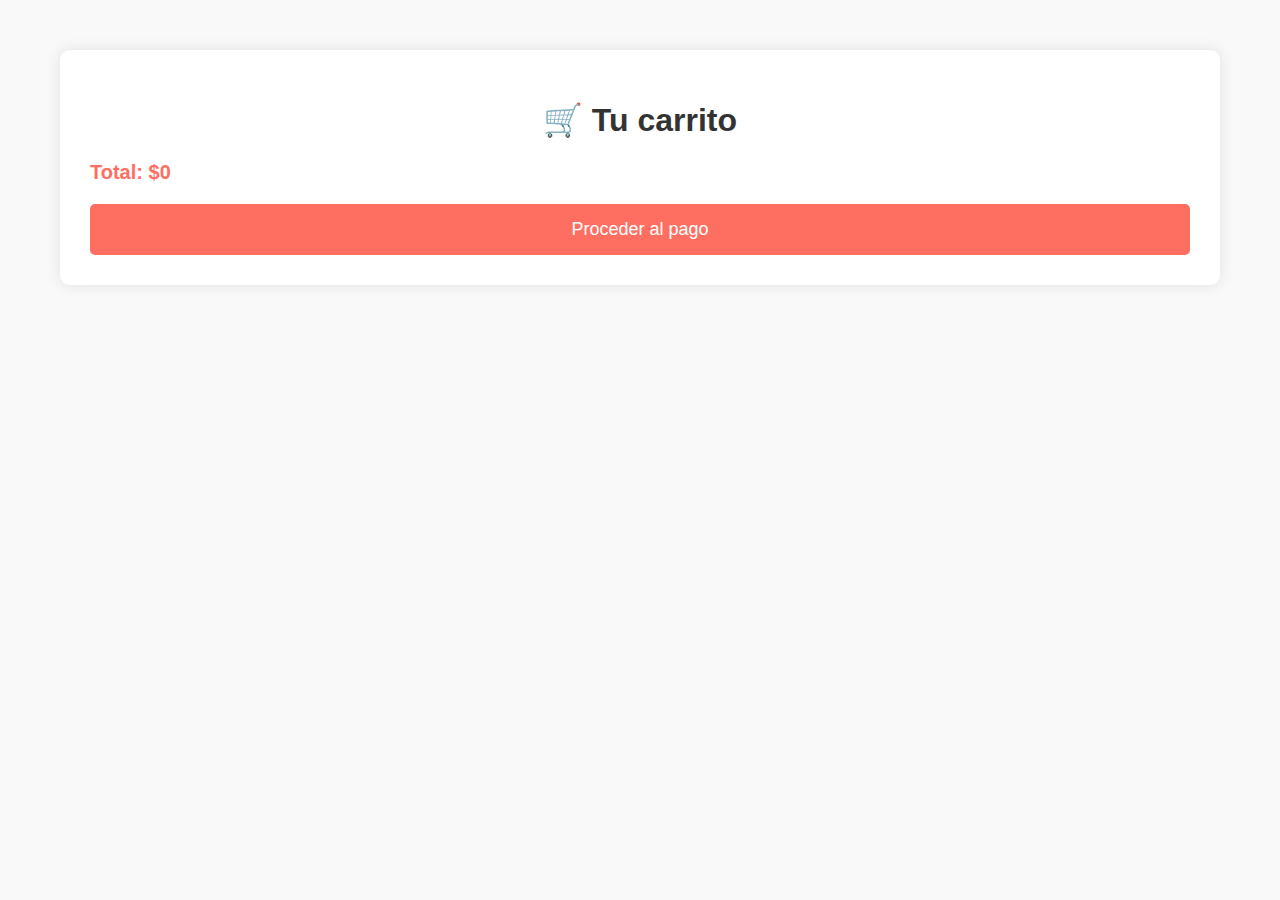
<file: carrito.html>
<!DOCTYPE html>
<html lang="es">
<head>
    <meta charset="UTF-8">
    <title>Carrito de Compras</title>
    <style>
        body {
            font-family: 'Poppins', sans-serif;
            background-color: #f9f9f9;
            margin: 0;
            padding: 0;
        }
        .container {
            max-width: 1100px;
            margin: 50px auto;
            background: #fff;
            padding: 30px;
            border-radius: 10px;
            box-shadow: 0 0 15px rgba(0,0,0,0.1);
        }
        h1 {
            text-align: center;
            color: #333;
        }
        .producto {
            display: flex;
            align-items: center;
            justify-content: space-between;
            border-bottom: 1px solid #ddd;
            padding: 15px 0;
        }
        .producto img {
            width: 100px;
            border-radius: 10px;
        }
        .producto-info {
            flex: 1;
            margin-left: 20px;
        }
        .precio {
            font-size: 20px;
            color: #ff6f61;
            font-weight: 700;
        }
        .btn-pagar {
            display: block;
            width: 100%;
            padding: 15px;
            background-color: #ff6f61;
            color: white;
            border: none;
            border-radius: 5px;
            font-size: 18px;
            cursor: pointer;
            margin-top: 20px;
        }
        .btn-pagar:hover {
            background-color: #e55b50;
        }
        .btn-eliminar {
            background: red;
            color: #fff;
            border: none;
            border-radius: 5px;
            padding: 10px;
            cursor: pointer;
        }
    </style>
</head>
<body>

    <div class="container">
        <h1>🛒 Tu carrito</h1>

        <div id="lista-carrito"></div>

        <p class="precio" id="total">Total: $0</p>
        <button class="btn-pagar" onclick="irAPago()">Proceder al pago</button>
    </div>

<script>
    const productos = {
        1: { nombre: "Juego Carrera Máxima", precio: 450, imagen: "images/images/l1.jpg" },
        2: { nombre: "Juego Acción Avanzada", precio: 500, imagen: "images/images/l2.jpg" },
        3: { nombre: "Juego Estrategia Final", precio: 550, imagen: "images/images/l3.jpg" },
        4: { nombre: "Juego Estrategia Final", precio: 550, imagen: "images/images/l4.jpg" },
        5: { nombre: "Juego Estrategia Final", precio: 550, imagen: "images/images/l5.jpg" },
        6: { nombre: "Juego Estrategia Final", precio: 550, imagen: "images/images/l6.jpg" },
        7: { nombre: "Juego Estrategia Final", precio: 550, imagen: "images/images/l7.jpg" },
        8: { nombre: "Juego Estrategia Final", precio: 550, imagen: "images/images/l8.jpg" },
        9: { nombre: "Juego Estrategia Final", precio: 550, imagen: "images/images/l9.jpg" },
    };

    function mostrarCarrito() {
        let carrito = JSON.parse(localStorage.getItem('carrito')) || [];
        let contenedor = document.getElementById('lista-carrito');
        contenedor.innerHTML = '';
        let total = 0;

        carrito.forEach((id, index) => {
            let prod = productos[id];
            total += prod.precio;

            let div = document.createElement('div');
            div.className = 'producto';
            div.innerHTML = `
                <img src="${prod.imagen}" alt="${prod.nombre}">
                <div class="producto-info">
                    <h3>${prod.nombre}</h3>
                    <p class="precio">$${prod.precio}</p>
                </div>
                <button class="btn-eliminar" onclick="eliminarDelCarrito(${index})">Eliminar</button>
            `;
            contenedor.appendChild(div);
        });

        document.getElementById('total').textContent = 'Total: $' + total;
    }

    function eliminarDelCarrito(index) {
        let carrito = JSON.parse(localStorage.getItem('carrito')) || [];
        carrito.splice(index, 1);
        localStorage.setItem('carrito', JSON.stringify(carrito));
        mostrarCarrito();
    }

    function irAPago() {
        window.location.href = 'pago.html';
    }

    mostrarCarrito();
</script>

</body>
</html>
</file>
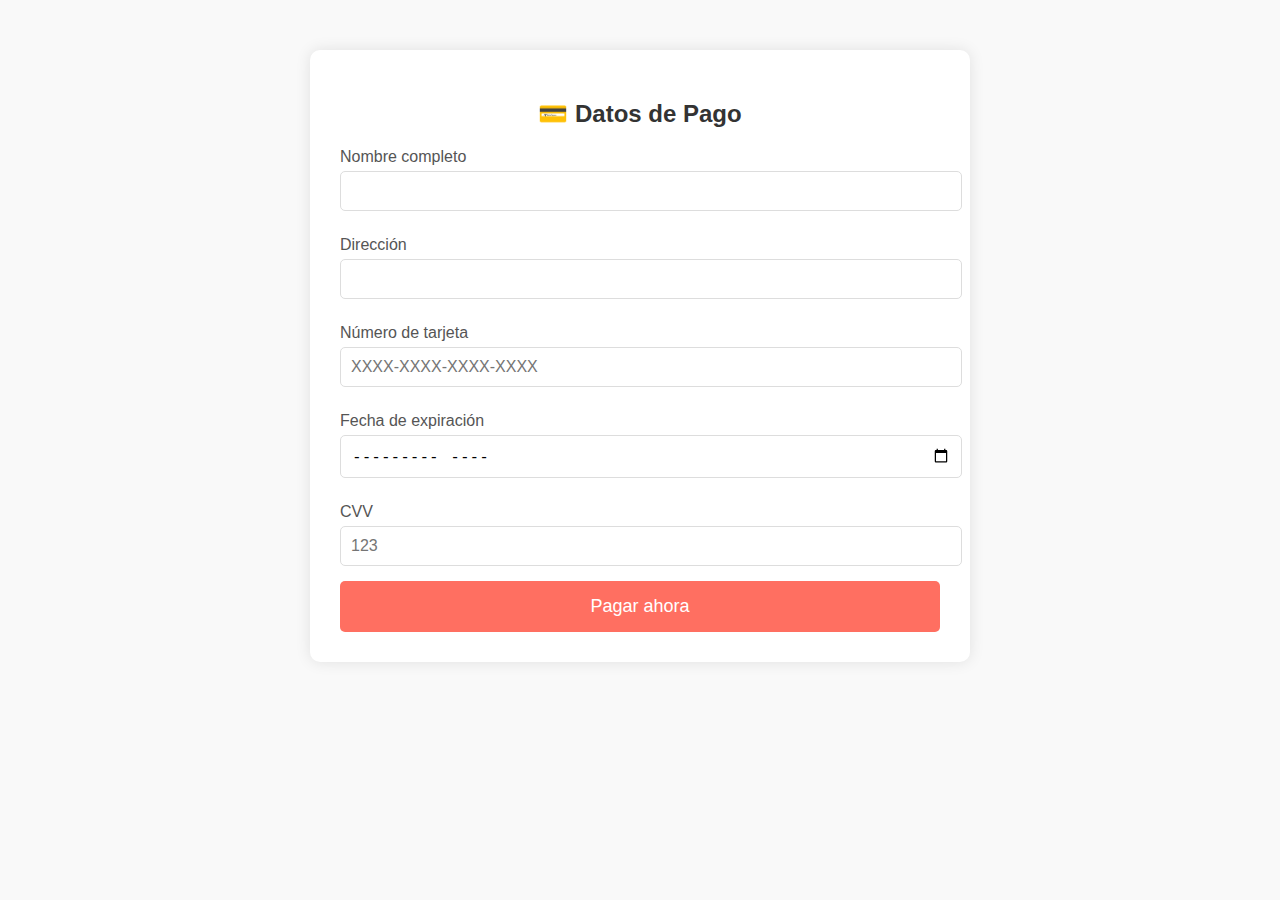
<file: pago.html>
<!DOCTYPE html>
<html lang="es">
<head>
    <meta charset="UTF-8">
    <title>Proceso de Pago</title>
    <style>
        body {
            font-family: 'Poppins', sans-serif;
            background: #f9f9f9;
            margin: 0;
            padding: 0;
        }
        .container {
            max-width: 600px;
            margin: 50px auto;
            background: #fff;
            padding: 30px;
            border-radius: 10px;
            box-shadow: 0 0 15px rgba(0,0,0,0.1);
        }
        h2 {
            text-align: center;
            color: #333;
            margin-bottom: 20px;
        }
        label {
            display: block;
            margin: 10px 0 5px;
            color: #555;
            font-weight: 500;
        }
        input {
            width: 100%;
            padding: 10px;
            margin-bottom: 15px;
            border: 1px solid #ddd;
            border-radius: 5px;
            font-size: 16px;
        }
        .btn-pagar {
            width: 100%;
            padding: 15px;
            background-color: #ff6f61;
            color: white;
            border: none;
            border-radius: 5px;
            font-size: 18px;
            cursor: pointer;
        }
        .btn-pagar:hover {
            background-color: #e55b50;
        }
        .success-message {
            text-align: center;
            margin-top: 20px;
            font-size: 18px;
            color: green;
            display: none;
        }
    </style>
</head>
<body>

    <div class="container">
        <h2>💳 Datos de Pago</h2>

        <form id="form-pago">
            <label>Nombre completo</label>
            <input type="text" required>

            <label>Dirección</label>
            <input type="text" required>

            <label>Número de tarjeta</label>
            <input type="text" placeholder="XXXX-XXXX-XXXX-XXXX" required maxlength="19">

            <label>Fecha de expiración</label>
            <input type="month" required>

            <label>CVV</label>
            <input type="text" placeholder="123" required maxlength="4">

            <button class="btn-pagar" type="submit">Pagar ahora</button>
        </form>

        <div class="success-message" id="mensaje-exito">
            ✅ ¡Pago realizado con éxito! Gracias por tu compra 🛒
        </div>
    </div>

<script>
    document.getElementById('form-pago').addEventListener('submit', function(e) {
        e.preventDefault();

        // Mostrar mensaje de éxito
        document.getElementById('mensaje-exito').style.display = 'block';

        // Vaciar carrito
        localStorage.removeItem('carrito');

        // Redirigir después de 3 segundos
        setTimeout(() => {
            window.location.href = 'index.html';
        }, 3000);
    });
</script>

</body>
</html>
</file>
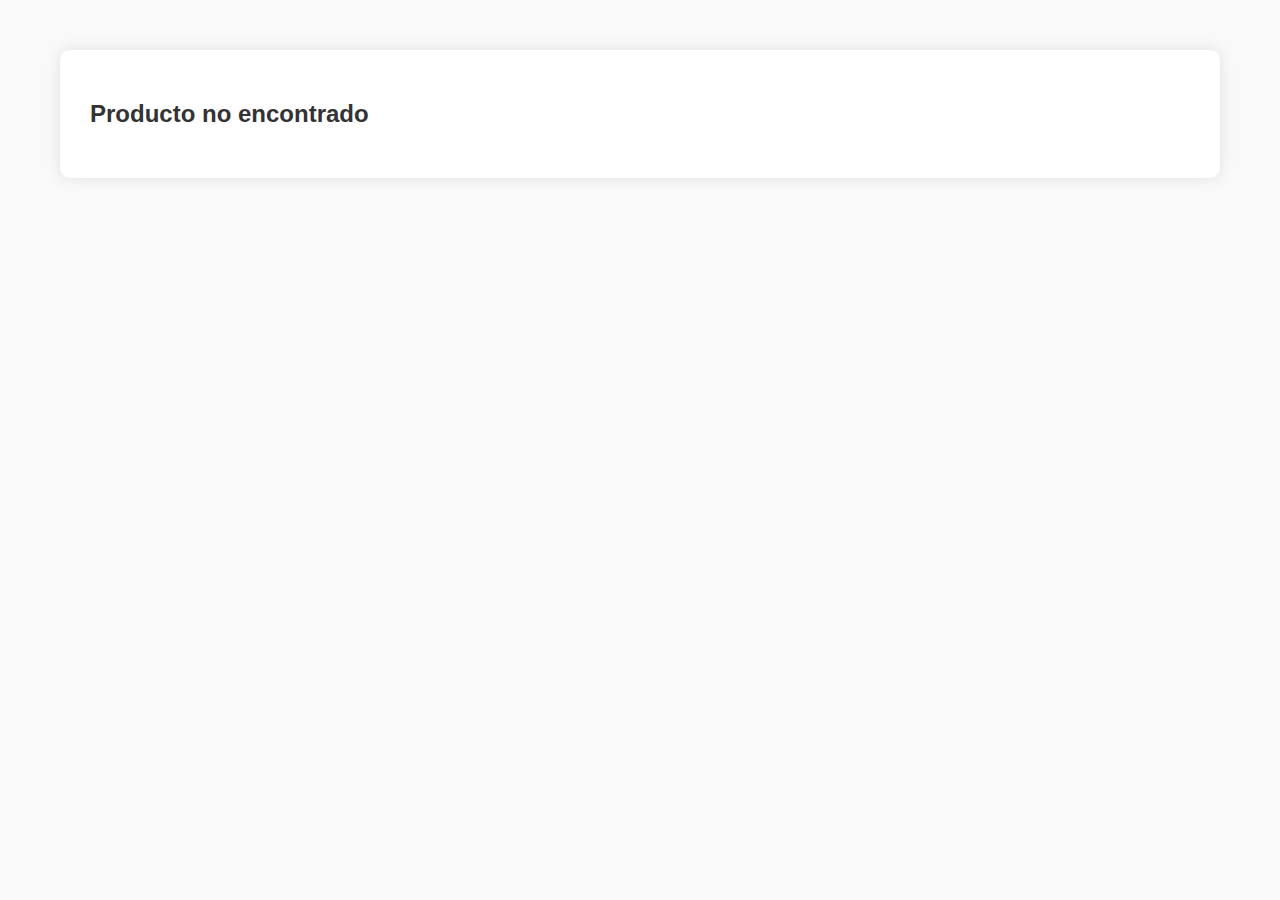
<file: producto.html>
<!DOCTYPE html>
<html lang="es">
<head>
    <meta charset="UTF-8">
    <title>Detalles del Juego</title>
    <style>
        body {
            font-family: 'Poppins', sans-serif;
            background-color: #f9f9f9;
            margin: 0;
            padding: 0;
        }

        .container {
            max-width: 1100px;
            margin: 50px auto;
            background: #fff;
            padding: 30px;
            border-radius: 10px;
            box-shadow: 0 0 15px rgba(0,0,0,0.1);
            position: relative;
        }

        /* Botón de cerrar (la X) */
        .cerrar {
            position: absolute;
            top: 20px;
            right: 20px;
            font-size: 28px;
            color: #333;
            text-decoration: none;
            font-weight: bold;
            cursor: pointer;
            transition: color 0.3s;
        }

        .cerrar:hover {
            color: #ff6f61;
        }

        .producto-img {
            width: 100%;
            max-height: 500px;
            object-fit: cover;
            border-radius: 10px;
            margin-bottom: 20px;
        }

        h1, h2 {
            color: #333;
        }

        p {
            color: #555;
            line-height: 1.8;
        }

        .precio {
            font-size: 26px;
            color: #ff6f61;
            margin: 20px 0;
            font-weight: 700;
        }

        .btn-comprar {
            display: inline-block;
            padding: 14px 30px;
            background-color: #ff6f61;
            color: white;
            text-decoration: none;
            border-radius: 5px;
            font-size: 18px;
            transition: background 0.3s;
            margin-top: 20px;
        }

        .btn-comprar:hover {
            background-color: #e55b50;
        }

        ul {
            list-style-type: square;
            margin-left: 20px;
            color: #555;
        }
    </style>
</head>
<body>

    <div class="container">

        <!-- Botón cerrar (la X) -->
        <a href="index.html" class="cerrar" title="Volver a la página principal">×</a>

        <img id="producto-imagen" class="producto-img" src="" alt="Imagen del juego">
        <h1 id="producto-nombre">Nombre del Juego</h1>
        <p id="producto-descripcion">Descripción detallada del juego...</p>
        
        <h2>Características:</h2>
        <ul id="producto-caracteristicas"></ul>

        <h2>Requisitos del sistema:</h2>
        <ul id="producto-requisitos"></ul>

        <p class="precio" id="producto-precio">$0.00</p>
        <a id="btn-comprar" class="btn-comprar" href="#">Comprar ahora</a>
    </div>

<script>
   const productos = {
    1: {
        nombre: "Juego Carrera Máxima",
        precio: 450,
        descripcion: "Disfruta de emocionantes carreras en circuitos urbanos y pistas rurales con gráficos de última generación.",
        imagen: "images/images/l1.jpg",
        caracteristicas: [
            "Modos multijugador online",
            "Personalización de vehículos",
            "Sonido envolvente 3D"
        ],
        requisitos: [
            "Windows 10 64-bit",
            "Intel Core i5 o superior",
            "8GB RAM",
            "Tarjeta gráfica GTX 960 o superior",
            "Al menos 50GB de espacio libre"
        ]
    },
    2: {
        nombre: "Juego Acción Avanzada",
        precio: 500,
        descripcion: "Enfréntate a enemigos implacables en batallas llenas de adrenalina en un mundo futurista impresionante.",
        imagen: "images/images/l2.jpg",
        caracteristicas: [
            "Campaña intensa para un jugador",
            "Arsenal de armas futuristas",
            "Compatibilidad con VR"
        ],
        requisitos: [
            "Windows 10 64-bit",
            "Intel Core i7",
            "16GB RAM",
            "Tarjeta gráfica GTX 1070 o superior",
            "70GB de espacio disponible"
        ]
    },
    3: {
        nombre: "Juego Estrategia Final",
        precio: 550,
        descripcion: "Lidera tu imperio a la gloria con estrategias complejas en este juego de conquista global.",
        imagen: "images/images/l3.jpg",
        caracteristicas: [
            "Mapa mundial en tiempo real",
            "Diplomacia y comercio avanzado",
            "Modo cooperativo online"
        ],
        requisitos: [
            "Windows 10 64-bit",
            "Intel Core i5",
            "8GB RAM",
            "Tarjeta gráfica GTX 970",
            "60GB de almacenamiento libre"
        ]
    },
    4: {
        nombre: "Juego Estrategia Final",
        precio: 550,
        descripcion: "Lidera tu imperio a la gloria con estrategias complejas en este juego de conquista global.",
        imagen: "images/images/l4.jpg",
        caracteristicas: [
            "Mapa mundial en tiempo real",
            "Diplomacia y comercio avanzado",
            "Modo cooperativo online"
        ],
        requisitos: [
            "Windows 10 64-bit",
            "Intel Core i5",
            "8GB RAM",
            "Tarjeta gráfica GTX 970",
            "60GB de almacenamiento libre"
        ]
    },
    5: {
        nombre: "Juego Estrategia Final",
        precio: 550,
        descripcion: "Lidera tu imperio a la gloria con estrategias complejas en este juego de conquista global.",
        imagen: "images/images/l5.jpg",
        caracteristicas: [
            "Mapa mundial en tiempo real",
            "Diplomacia y comercio avanzado",
            "Modo cooperativo online"
        ],
        requisitos: [
            "Windows 10 64-bit",
            "Intel Core i5",
            "8GB RAM",
            "Tarjeta gráfica GTX 970",
            "60GB de almacenamiento libre"
        ]
    },
    6: {
        nombre: "Juego Estrategia Final",
        precio: 550,
        descripcion: "Lidera tu imperio a la gloria con estrategias complejas en este juego de conquista global.",
        imagen: "images/images/l6.jpg",
        caracteristicas: [
            "Mapa mundial en tiempo real",
            "Diplomacia y comercio avanzado",
            "Modo cooperativo online"
        ],
        requisitos: [
            "Windows 10 64-bit",
            "Intel Core i5",
            "8GB RAM",
            "Tarjeta gráfica GTX 970",
            "60GB de almacenamiento libre"
        ]
    },
    7: {
        nombre: "Juego Estrategia Final",
        precio: 550,
        descripcion: "Lidera tu imperio a la gloria con estrategias complejas en este juego de conquista global.",
        imagen: "images/images/l7.jpg",
        caracteristicas: [
            "Mapa mundial en tiempo real",
            "Diplomacia y comercio avanzado",
            "Modo cooperativo online"
        ],
        requisitos: [
            "Windows 10 64-bit",
            "Intel Core i5",
            "8GB RAM",
            "Tarjeta gráfica GTX 970",
            "60GB de almacenamiento libre"
        ]
    },
    8: {
        nombre: "Juego Estrategia Final",
        precio: 550,
        descripcion: "Lidera tu imperio a la gloria con estrategias complejas en este juego de conquista global.",
        imagen: "images/images/l8.jpg",
        caracteristicas: [
            "Mapa mundial en tiempo real",
            "Diplomacia y comercio avanzado",
            "Modo cooperativo online"
        ],
        requisitos: [
            "Windows 10 64-bit",
            "Intel Core i5",
            "8GB RAM",
            "Tarjeta gráfica GTX 970",
            "60GB de almacenamiento libre"
        ]
    },
    9: {
        nombre: "Juego Estrategia Final",
        precio: 550,
        descripcion: "Lidera tu imperio a la gloria con estrategias complejas en este juego de conquista global.",
        imagen: "images/images/l9.jpg",
        caracteristicas: [
            "Mapa mundial en tiempo real",
            "Diplomacia y comercio avanzado",
            "Modo cooperativo online"
        ],
        requisitos: [
            "Windows 10 64-bit",
            "Intel Core i5",
            "8GB RAM",
            "Tarjeta gráfica GTX 970",
            "60GB de almacenamiento libre"
        ]
    }
};

        // Agrega más juegos (4, 5, 6...) si quieres


    const urlParams = new URLSearchParams(window.location.search);
    const id = urlParams.get('id');

    if (productos[id]) {
        const prod = productos[id];

        document.getElementById('producto-nombre').textContent = prod.nombre;
        document.getElementById('producto-descripcion').textContent = prod.descripcion;
        document.getElementById('producto-precio').textContent = '$' + prod.precio.toFixed(2);
        document.getElementById('producto-imagen').src = prod.imagen;
        document.getElementById('btn-comprar').href = 'pago.html?producto=' + id;

        const listaCaracteristicas = document.getElementById('producto-caracteristicas');
        prod.caracteristicas.forEach(car => {
            let li = document.createElement('li');
            li.textContent = car;
            listaCaracteristicas.appendChild(li);
        });

        const listaRequisitos = document.getElementById('producto-requisitos');
        prod.requisitos.forEach(req => {
            let li = document.createElement('li');
            li.textContent = req;
            listaRequisitos.appendChild(li);
        });

    } else {
        document.querySelector('.container').innerHTML = '<h2>Producto no encontrado</h2>';
    }
</script>

</body>
</html>
</file>
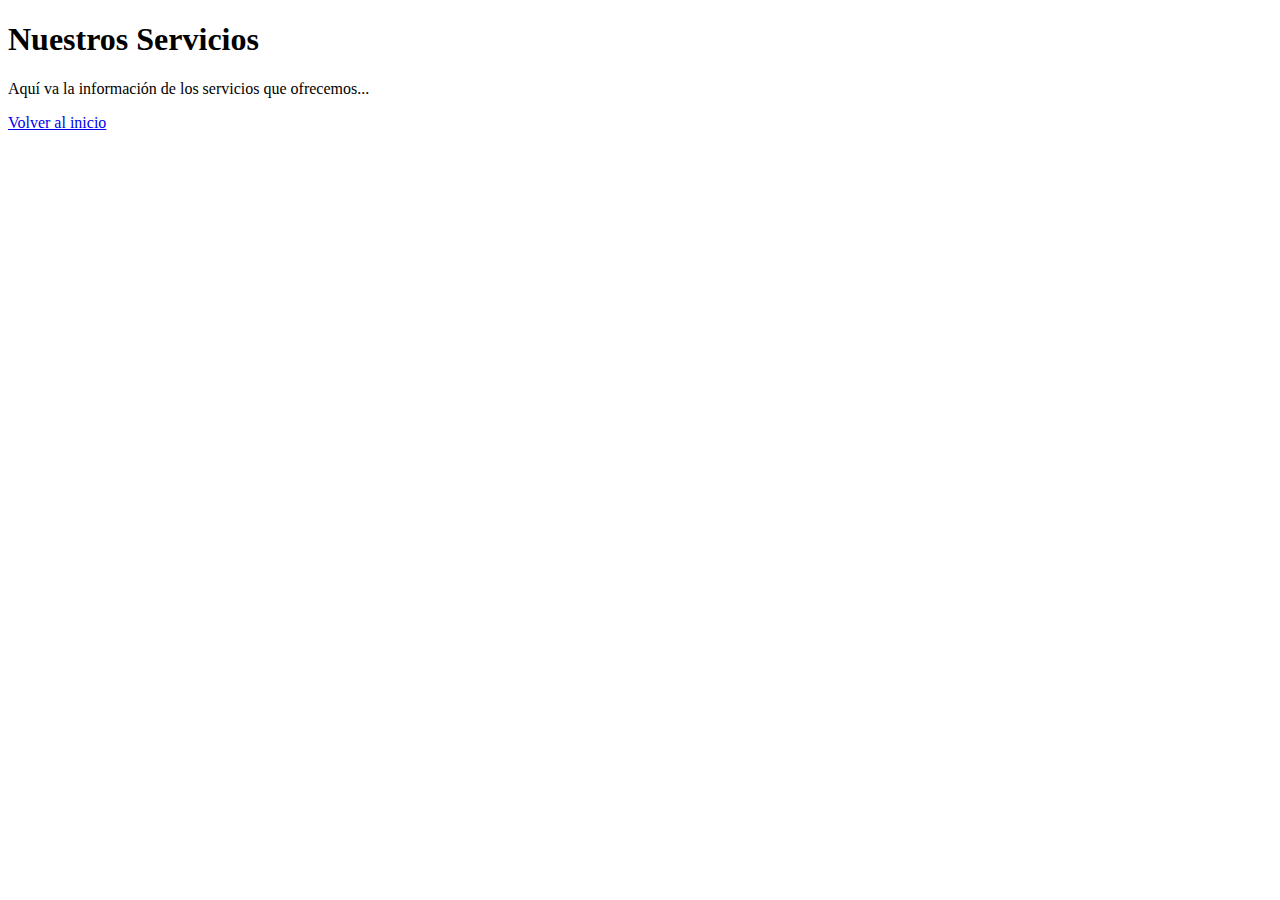
<file: servicios.html>
<!DOCTYPE html>
<html lang="es">
<head>
    <meta charset="UTF-8">
    <title>Servicios</title>
</head>
<body>
    <h1>Nuestros Servicios</h1>
    <p>Aquí va la información de los servicios que ofrecemos...</p>
    <a href="index.html">Volver al inicio</a>
</body>
</html>
</file>
